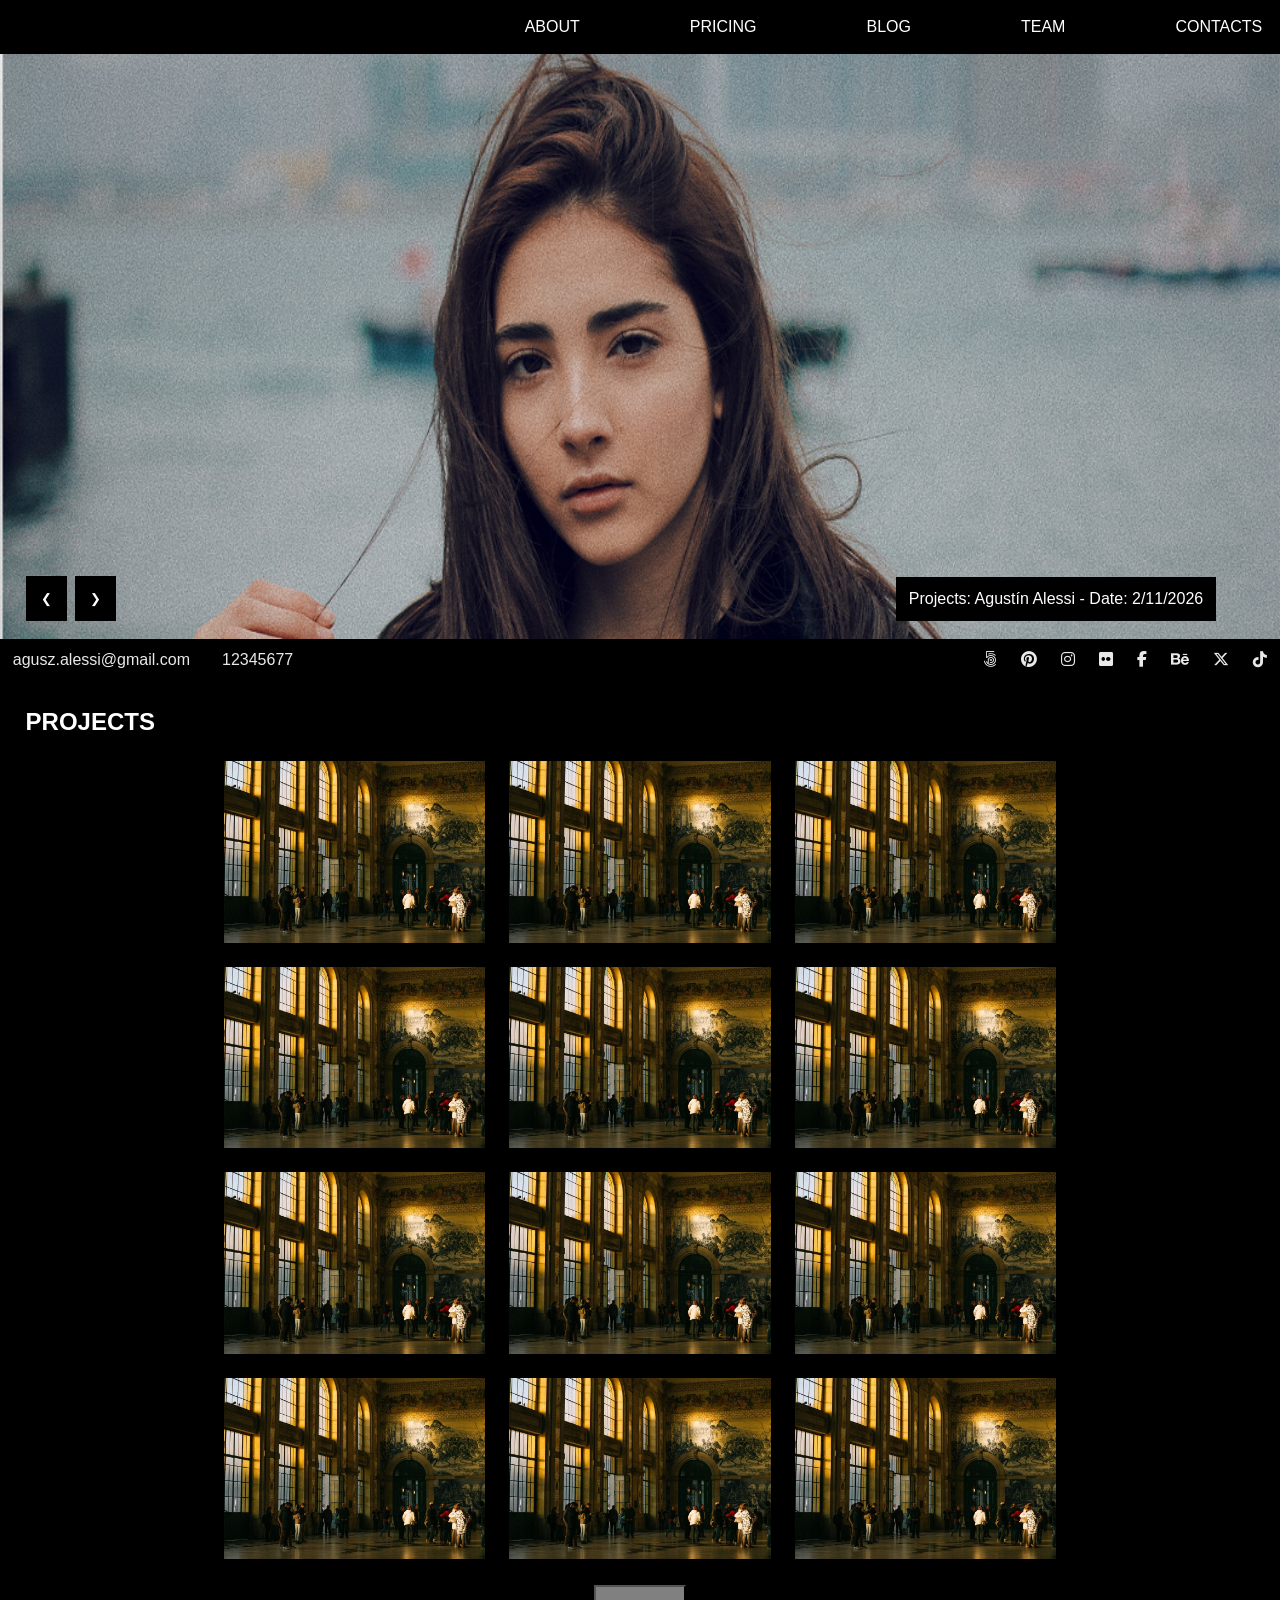
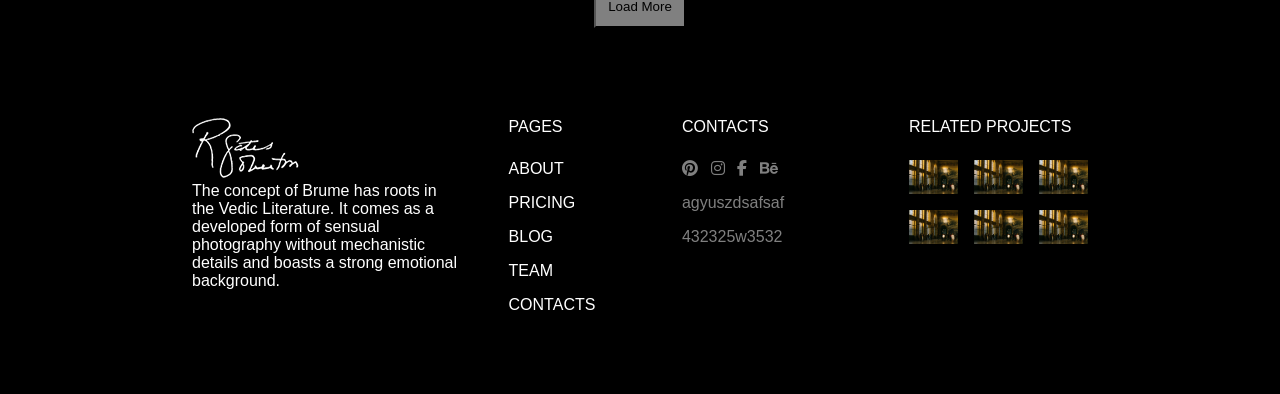
<file: index.html>
<!DOCTYPE html>
<html lang="en">
<head>
    <meta charset="UTF-8">
    <meta name="viewport" content="width=device-width, initial-scale=1.0">
    <title>Proyecto Final</title>
    <link rel="stylesheet" href="styles.css">
    <link rel="stylesheet" href="https://cdnjs.cloudflare.com/ajax/libs/font-awesome/6.7.2/css/all.min.css">
</head>

<body>
<header>
    <nav class="navbar">
        <ul class = "ulnavbar">
            <li><a href="">ABOUT</a></li>
            <li><a href="">PRICING</a></li>
            <li><a href="">BLOG</a></li>
            <li><a href="">TEAM</a></li>
            <li><a href="">CONTACTS</a></li>
        </ul>
    </nav>
</header>
    <main>


<section class="sectionuno">

    <div class = "imggrande">
        <img  id = "imgcarrusel" src="assets//imgs/img.webp" alt="">

    <div class = "flechas">

        <button id = "previous" type="button"> ❮ </button>
        <button id = "next" type="button"> ❯ </button>
    </div>
    <p class = "pimg"> Projects: Agustín Alessi - Date: 2/11/2026</p>
    

    </div>

    
</section>

<section class = "redes">

    <div class = "contacts">

    <a href="">agusz.alessi@gmail.com</a>  
    <a href="">12345677</a>  
    </div>

    <div class="icons">
        <a href="#" aria-label="500px">
            <i class="fa-brands fa-500px"></i>
        </a>

        <a href="#" aria-label="Pinterest">
            <i class="fa-brands fa-pinterest"></i>
        </a>

        <a href="#" aria-label="Instagram">
            <i class="fa-brands fa-instagram"></i>
        </a>

        <a href="#" aria-label="Flickr">
            <i class="fa-brands fa-flickr"></i>
        </a>

        <a href="#" aria-label="Facebook">
            <i class="fa-brands fa-facebook-f"></i>
        </a>

        <a href="#" aria-label="Behance">
            <i class="fa-brands fa-behance"></i>
        </a>

        <a href="#" aria-label="X">
            <i class="fa-brands fa-x-twitter"></i>
        </a>

        <a href="#" aria-label="TikTok">
            <i class="fa-brands fa-tiktok"></i>
        </a>
    </div>
</section>

<section class = "projects">

    <h1 class = "titleproject"> PROJECTS</h1>

    <div class = "cards" id = "imgscards">

    </div>

    <div class = "contenedorload">
        <button  id = "load" class = "buttonload"> Load More</button>
    </div>
  
</section>

    </main>

<footer>
<div class = "contfooter">
    <div class = "logofooter">

        <img src="assets/imgs/logoabout.webp" alt="">
        <p>The concept of Brume has roots in the Vedic Literature. It comes as a developed form of sensual photography without mechanistic details and boasts a strong emotional background.</p>
    </div>

    <div class = "pagesfooter">
          <h2>PAGES</h2>
        <ul>
        <li><a href="">ABOUT</a></li>
        <li><a href="">PRICING</a></li>
        <li><a href="">BLOG</a></li>
        <li><a href="">TEAM</a></li>
        <li><a href="">CONTACTS</a></li>
        </ul>
    </div>
    
    <div class = "contactsfooter">
        <h2>CONTACTS</h2>
      <div class="iconsfooter">
                <a href="#" aria-label="Pinterest">
                    <i class="fa-brands fa-pinterest"></i>
                </a>
                <a href="#" aria-label="Instagram">
                    <i class="fa-brands fa-instagram"></i>
                </a>
                <a href="#" aria-label="Facebook">
                    <i class="fa-brands fa-facebook-f"></i>
                </a>
                <a href="#" aria-label="Behance">
                    <i class="fa-brands fa-behance"></i>
                </a>
        </div>

        <div class="contacts">
         
        <a href="">agyuszdsafsaf</a>  
        <a href="">432325w3532</a> 
        </div>
    </div>    
    <div class = "relatedfooter">
        <h2 class = "h1footer">RELATED PROJECTS</h2>

    <div class = "cardsfooter" id = "cards">

    </div>
 </div>
</footer>
</body>

<script>

let links = ["about.html" , "blog.html", "contact.html", "index.html", "singleitem.html", "team.html"]
let sliderimgs = ["assets/imgs/img.webp", "assets/imgs/user.jpg","assets/imgs/logoabout.webp", "assets/imgs/hosoren.webp"]
let cardsimgs = ["assets/imgs/img.webp", "assets/imgs/user.jpg","assets/imgs/logoabout.webp", "assets/imgs/hosoren.webp"]
let hiddenimgs = ["assets/imgs/img.webp", "assets/imgs/user.jpg","assets/imgs/logoabout.webp"]
let i = 0;
let body = document.querySelector("body");
let previous = document.getElementById("previous")
let next = document.getElementById("next")
let img = document.getElementById("imgcarrusel")
let button = document.getElementById("load")
let cards = document.getElementById("imgscards")
let relatedfooter = document.getElementById("cards");


for(let i = 0; i<12; i++)
{
    let newarticle = document.createElement("article")
    let newimg = document.createElement("img")
    let newp = document.createElement("p");
    let newa = document.createElement("a")

    newp.textContent= "HOLA"
    newp.classList.add("textcards");
    newimg.src = "assets/imgs/imgitem.jpg"
     newa.setAttribute("href", "singleproyect.html");
    newa.appendChild(newimg);
    newa.appendChild(newp);
    newarticle.appendChild(newa);
    cards.appendChild(newarticle);
   
    cards.appendChild(newarticle)
}

for(let i = 0; i<6; i++)
{
    let newarticle = document.createElement("article")
    let newimg = document.createElement("img")
    let newp = document.createElement("p");
    newp.textContent= "HOLA"
    newp.classList.add("textcards");
    newimg.src = "assets/imgs/imgitem.jpg"
    newarticle.appendChild(newimg)
    newarticle.appendChild(newp)
    relatedfooter.appendChild(newarticle)
} 

button.addEventListener("click", function()
{
for(let i = 0; i<3;i++)
{
    let newarticle = document.createElement("article")
    let newimg = document.createElement("img");
    let newp = document.createElement("p");
    newp.textContent= "HOLA"
    newp.classList.add("textcards");
    newimg.src = "assets/imgs/img.webp"
    newarticle.appendChild(newimg)
    newarticle.appendChild(newp)
    cards.appendChild(newarticle)
}
})

next.addEventListener("click", function() {

    i = (i + 1) % sliderimgs.length;
    img.src = sliderimgs[i];

});

previous.addEventListener("click", function() {

    i = (i - 1 + sliderimgs.length) % sliderimgs.length;
    img.src = sliderimgs[i];

});
</script>
</html>
</file>
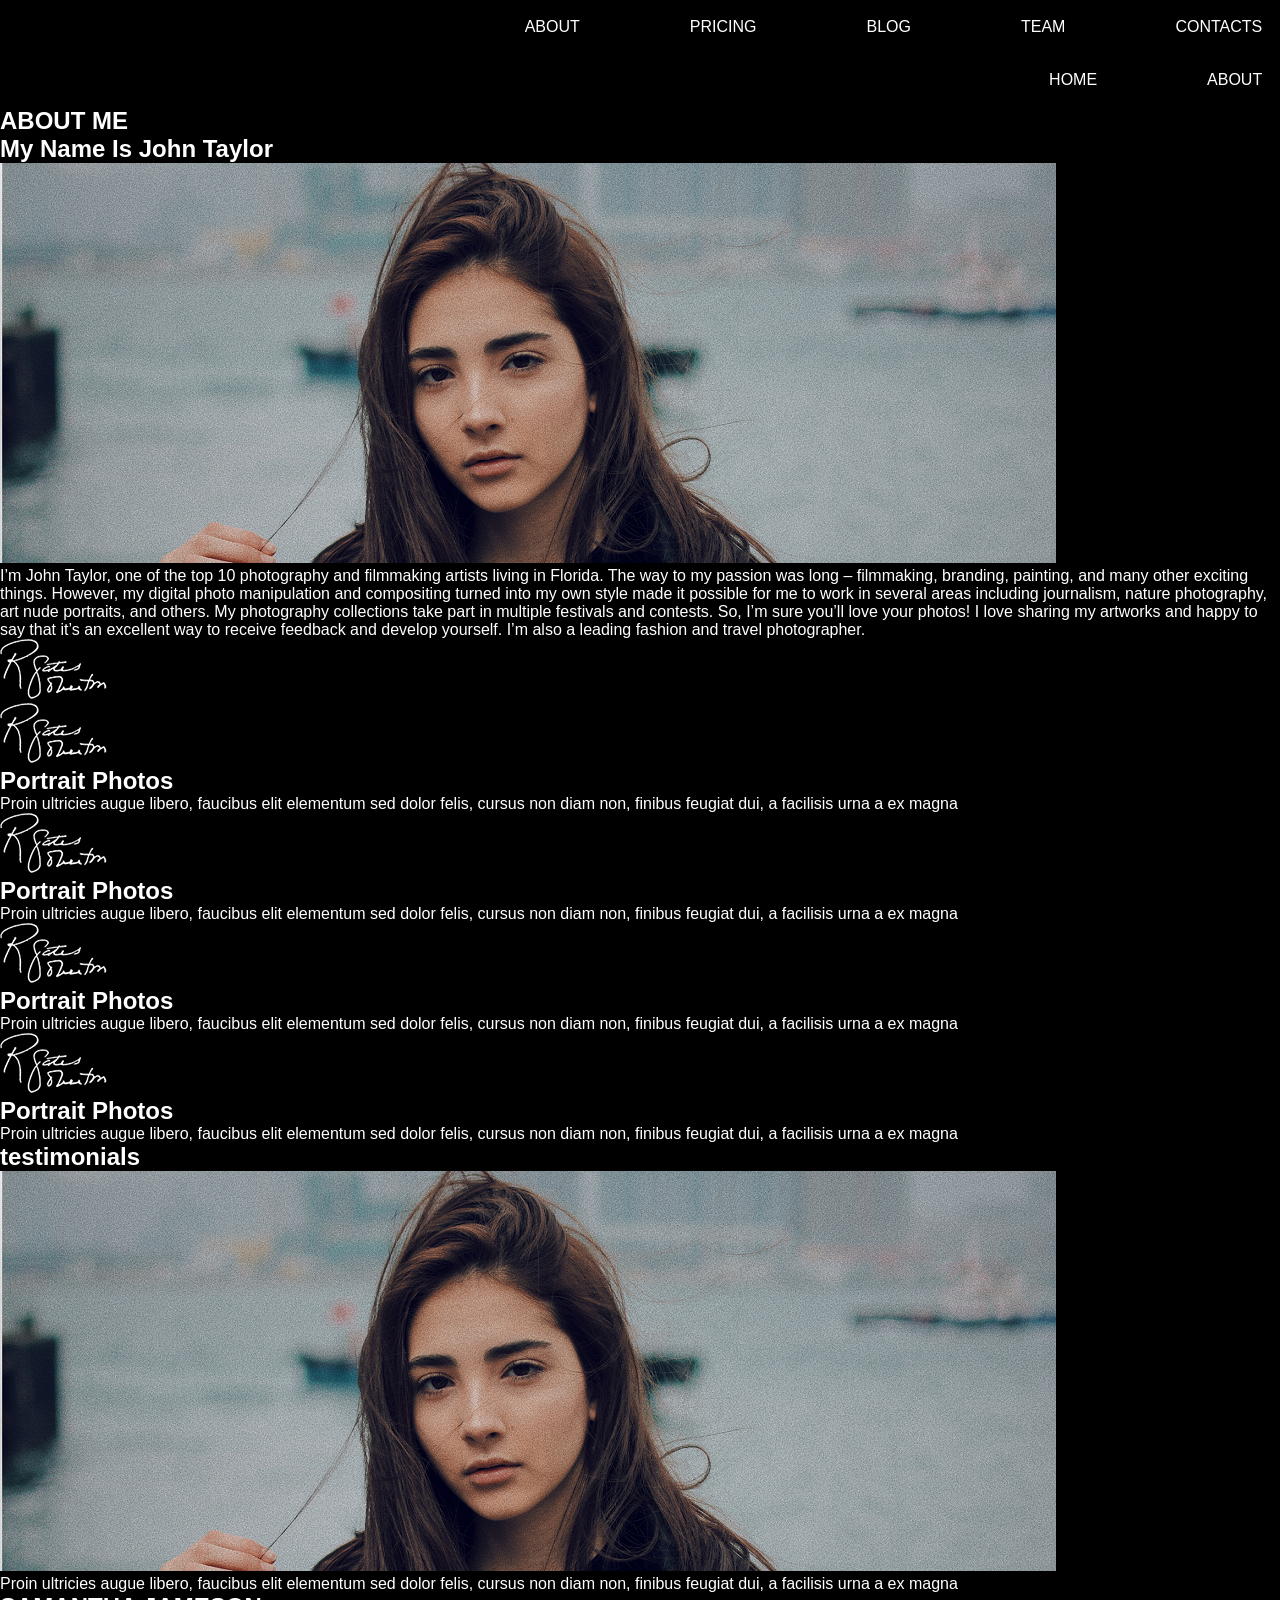
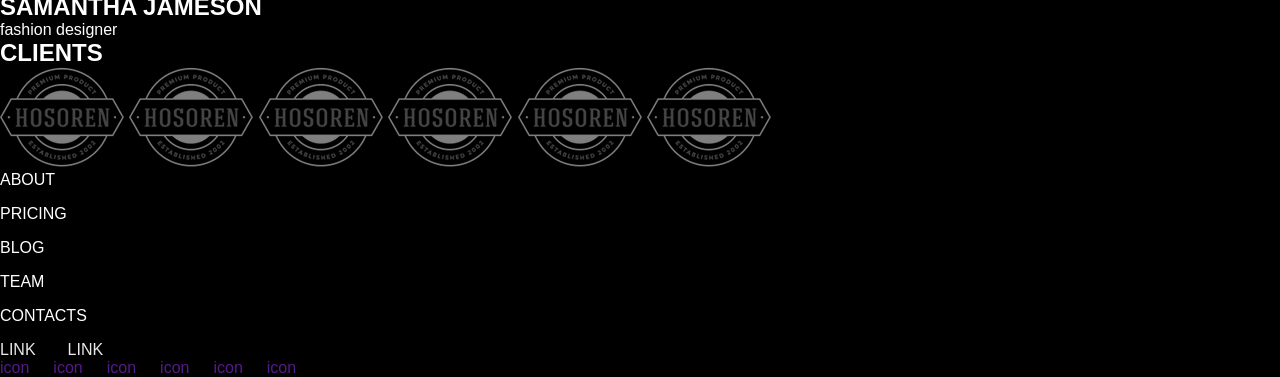
<file: about.html>
<!DOCTYPE html>
<html lang="en">
<head>
    <meta charset="UTF-8">
    <meta name="viewport" content="width=device-width, initial-scale=1.0">
    <title>Proyecto Final</title>
    <link rel="stylesheet" href="styles.css">
</head>
<header>
    <nav class="navbar">
        <ul class = "ulnavbar">
            <li><a href="">ABOUT</a></li>
            <li><a href="">PRICING</a></li>
            <li><a href="">BLOG</a></li>
            <li><a href="">TEAM</a></li>
            <li><a href="">CONTACTS</a></li>
        </ul>
    </nav>
</header>
<body>
    
<section>

    <nav class="navbar">
        <ul class = "ulnavbar">
            <li><a href="">HOME</a></li>
            <li><a href="">ABOUT</a></li>
        </ul>
    </nav>

</section>


<section>

    <h1> ABOUT ME</h1>

    <h1> My Name Is John Taylor</h1>

    <img src="/imgs/img.webp" alt="">
<p>I’m John Taylor, one of the top 10 photography and filmmaking artists living in Florida. The way to my passion was long – filmmaking, branding, painting, and many other exciting things. However, my digital photo manipulation and compositing turned into my own style made it possible for me to work in several areas including journalism, nature photography, art nude portraits, and others.

My photography collections take part in multiple festivals and contests. So, I’m sure you’ll love your photos! I love sharing my artworks and happy to say that it’s an excellent way to receive feedback and develop yourself. I’m also a leading fashion and travel photographer.</p>

<img src="/imgs/logoabout.webp" alt="">
</section>

<section>
    <img src="/imgs/logoabout.webp" alt="">
    <h2> Portrait Photos</h2>
    <p> Proin ultricies augue libero, faucibus elit elementum sed dolor felis, cursus non diam non, finibus feugiat dui, a facilisis urna a ex magna</p>
    <img src="/imgs/logoabout.webp" alt="">
        <h2> Portrait Photos</h2>
    <p> Proin ultricies augue libero, faucibus elit elementum sed dolor felis, cursus non diam non, finibus feugiat dui, a facilisis urna a ex magna</p>
    <img src="/imgs/logoabout.webp" alt="">
        <h2> Portrait Photos</h2>
    <p> Proin ultricies augue libero, faucibus elit elementum sed dolor felis, cursus non diam non, finibus feugiat dui, a facilisis urna a ex magna</p>
    <img src="/imgs/logoabout.webp" alt="">
        <h2> Portrait Photos</h2>
    <p> Proin ultricies augue libero, faucibus elit elementum sed dolor felis, cursus non diam non, finibus feugiat dui, a facilisis urna a ex magna</p>
</section>

<section>

    <h1> testimonials</h1>
    <img src="/imgs/img.webp" alt="">
    <p>Proin ultricies augue libero, faucibus elit elementum sed dolor felis, cursus non diam non, finibus feugiat dui, a facilisis urna a ex magna</p>
    <h2> SAMANTHA JAMESON </h2>
    <p>fashion designer</p>
</section>

<section>

    <h1> CLIENTS</h1>

    <img src="/imgs/hosoren.webp" alt="">
    <img src="/imgs/hosoren.webp" alt="">
    <img src="/imgs/hosoren.webp" alt="">
    <img src="/imgs/hosoren.webp" alt="">
    <img src="/imgs/hosoren.webp" alt="">
    <img src="/imgs/hosoren.webp" alt="">

</section>
<footer>

    <div class = "pagesfooter">
        <ul>
        <li><a href="">ABOUT</a></li>
        <li><a href="">PRICING</a></li>
        <li><a href="">BLOG</a></li>
        <li><a href="">TEAM</a></li>
        <li><a href="">CONTACTS</a></li>
        </ul>
    </div>
    <div class = "contacts">
        <a href="">LINK</a>  
        <a href="">LINK</a>  
    </div>

    <div class = "icons">
        <a href="">icon</a>
        <a href="">icon</a>
        <a href="">icon</a>
        <a href="">icon</a>
        <a href="">icon</a>
        <a href="">icon</a>
    </div>
</footer>
</body>
</html>
</file>
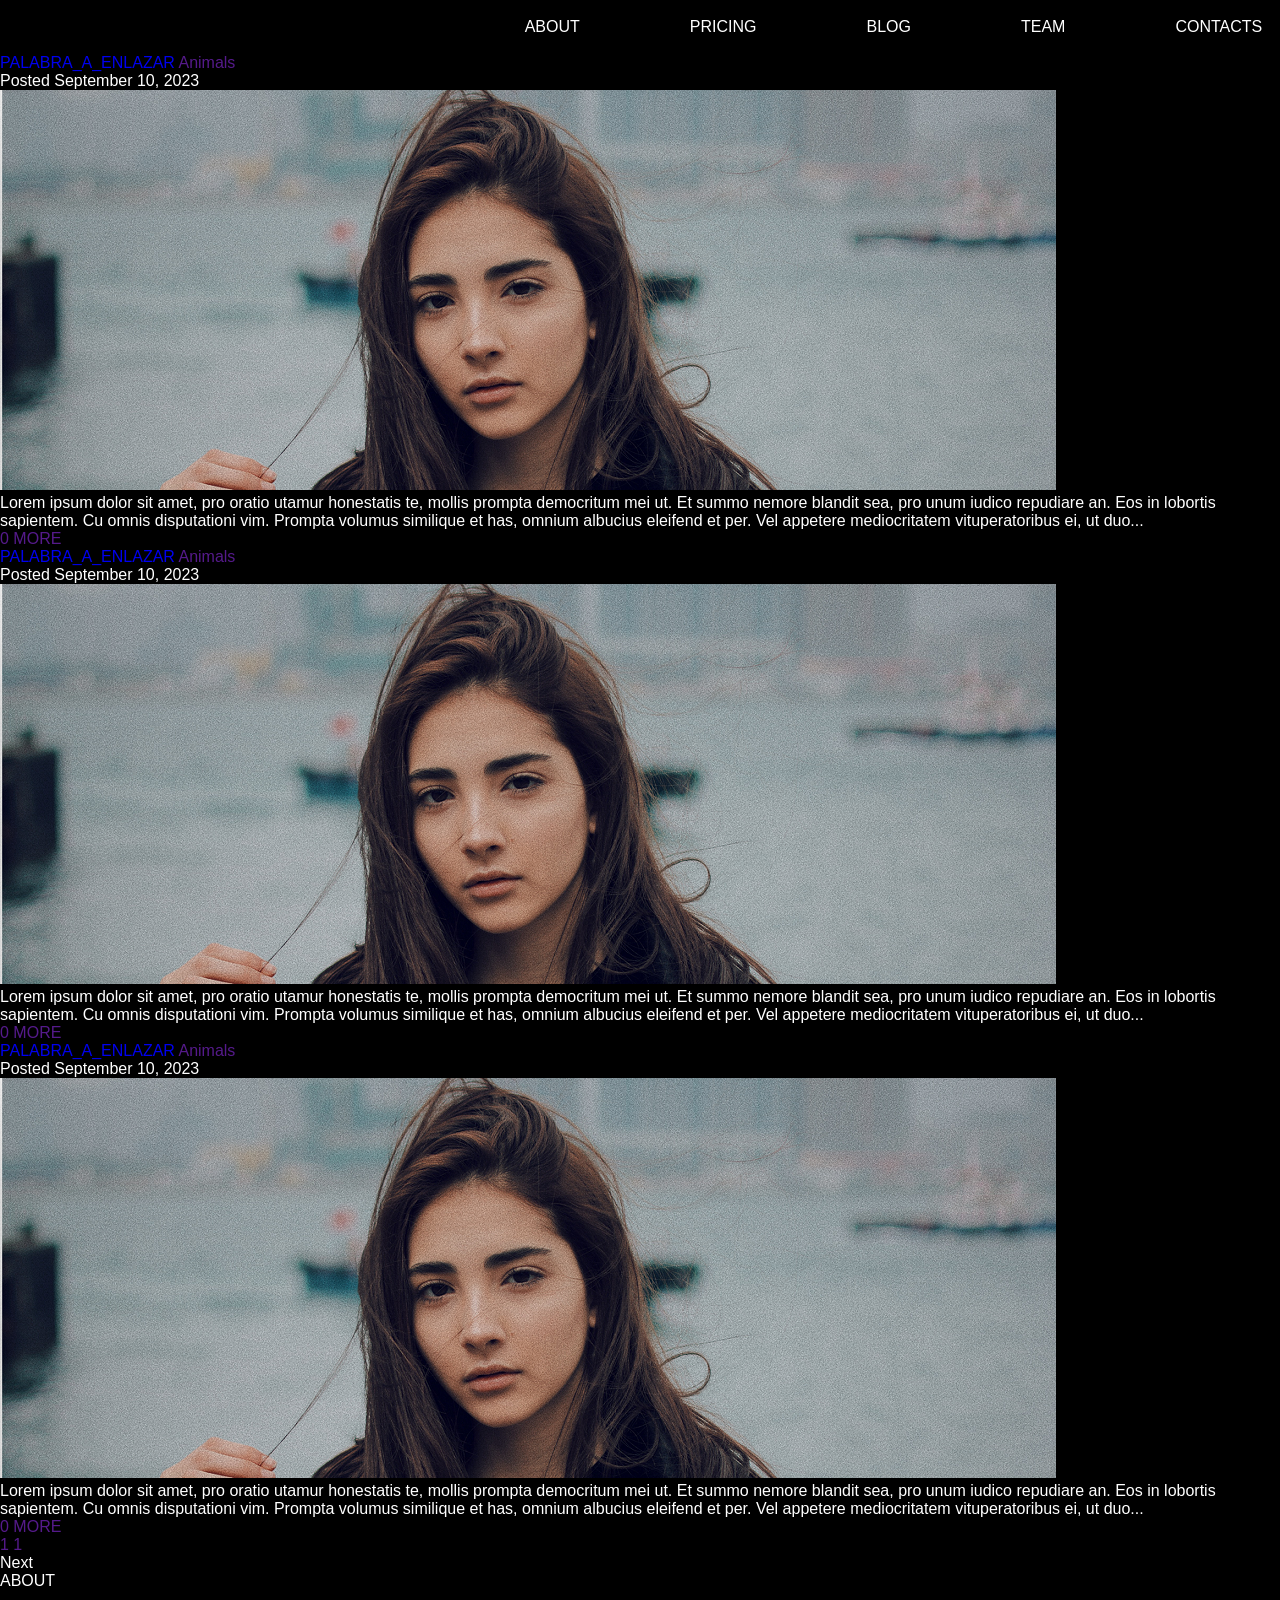
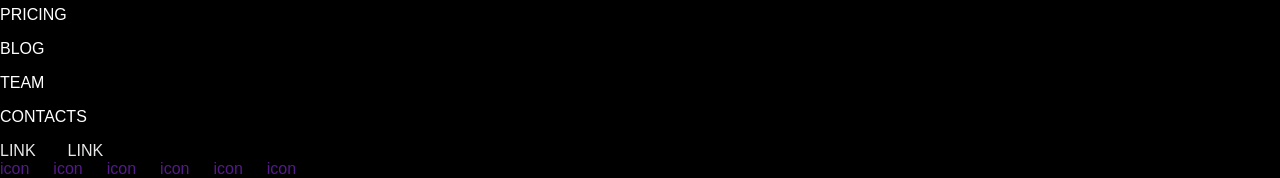
<file: blog.html>
<!DOCTYPE html>
<html lang="en">
<head>
    <meta charset="UTF-8">
    <meta name="viewport" content="width=device-width, initial-scale=1.0">
    <title>Proyecto Final</title>
    <link rel="stylesheet" href="styles.css">
</head>
<header>
    <nav class="navbar">
        <ul class = "ulnavbar">
            <li><a href="">ABOUT</a></li>
            <li><a href="">PRICING</a></li>
            <li><a href="">BLOG</a></li>
            <li><a href="">TEAM</a></li>
            <li><a href="">CONTACTS</a></li>
        </ul>
    </nav>
</header>
<body>
    <section>

    <a href="URL_DEL_DESTINO">PALABRA_A_ENLAZAR</a>
   <a href="">Animals</a>
   <p>Posted September 10, 2023</p>
   <img src="/imgs/img.webp" alt="">
   <p>Lorem ipsum dolor sit amet, pro oratio utamur honestatis te, mollis prompta democritum mei ut. Et summo nemore blandit sea, pro unum iudico repudiare an. Eos in lobortis sapientem. Cu omnis disputationi vim. Prompta volumus similique et has, omnium albucius eleifend et per. Vel appetere mediocritatem vituperatoribus ei, ut duo...</p>
    <a href="">0</a>
    <a href=""> MORE</a>

    </section>
   <section>

    <a href="URL_DEL_DESTINO">PALABRA_A_ENLAZAR</a>
   <a href="">Animals</a>
   <p>Posted September 10, 2023</p>
   <img src="/imgs/img.webp" alt="">
   <p>Lorem ipsum dolor sit amet, pro oratio utamur honestatis te, mollis prompta democritum mei ut. Et summo nemore blandit sea, pro unum iudico repudiare an. Eos in lobortis sapientem. Cu omnis disputationi vim. Prompta volumus similique et has, omnium albucius eleifend et per. Vel appetere mediocritatem vituperatoribus ei, ut duo...</p>
    <a href="">0</a>
    <a href=""> MORE</a>

    </section>
       <section>

    <a href="URL_DEL_DESTINO">PALABRA_A_ENLAZAR</a>
   <a href="">Animals</a>
   <p>Posted September 10, 2023</p>
   <img src="/imgs/img.webp" alt="">
   <p>Lorem ipsum dolor sit amet, pro oratio utamur honestatis te, mollis prompta democritum mei ut. Et summo nemore blandit sea, pro unum iudico repudiare an. Eos in lobortis sapientem. Cu omnis disputationi vim. Prompta volumus similique et has, omnium albucius eleifend et per. Vel appetere mediocritatem vituperatoribus ei, ut duo...</p>
    <a href="">0</a>
    <a href=""> MORE</a>

    </section>

    <div>

        <a href="">1</a>
        <a href="">1</a>
        <p>Next</p>
    </div>
    

   <footer>


    <div class = "pagesfooter">
        <ul>
        <li><a href="">ABOUT</a></li>
        <li><a href="">PRICING</a></li>
        <li><a href="">BLOG</a></li>
        <li><a href="">TEAM</a></li>
        <li><a href="">CONTACTS</a></li>
        </ul>
    </div>
    <div class = "contacts">
        <a href="">LINK</a>  
        <a href="">LINK</a>  
    </div>

    <div class = "icons">
        <a href="">icon</a>
        <a href="">icon</a>
        <a href="">icon</a>
        <a href="">icon</a>
        <a href="">icon</a>
        <a href="">icon</a>
    </div>
</footer>
</body>
</html>
</file>
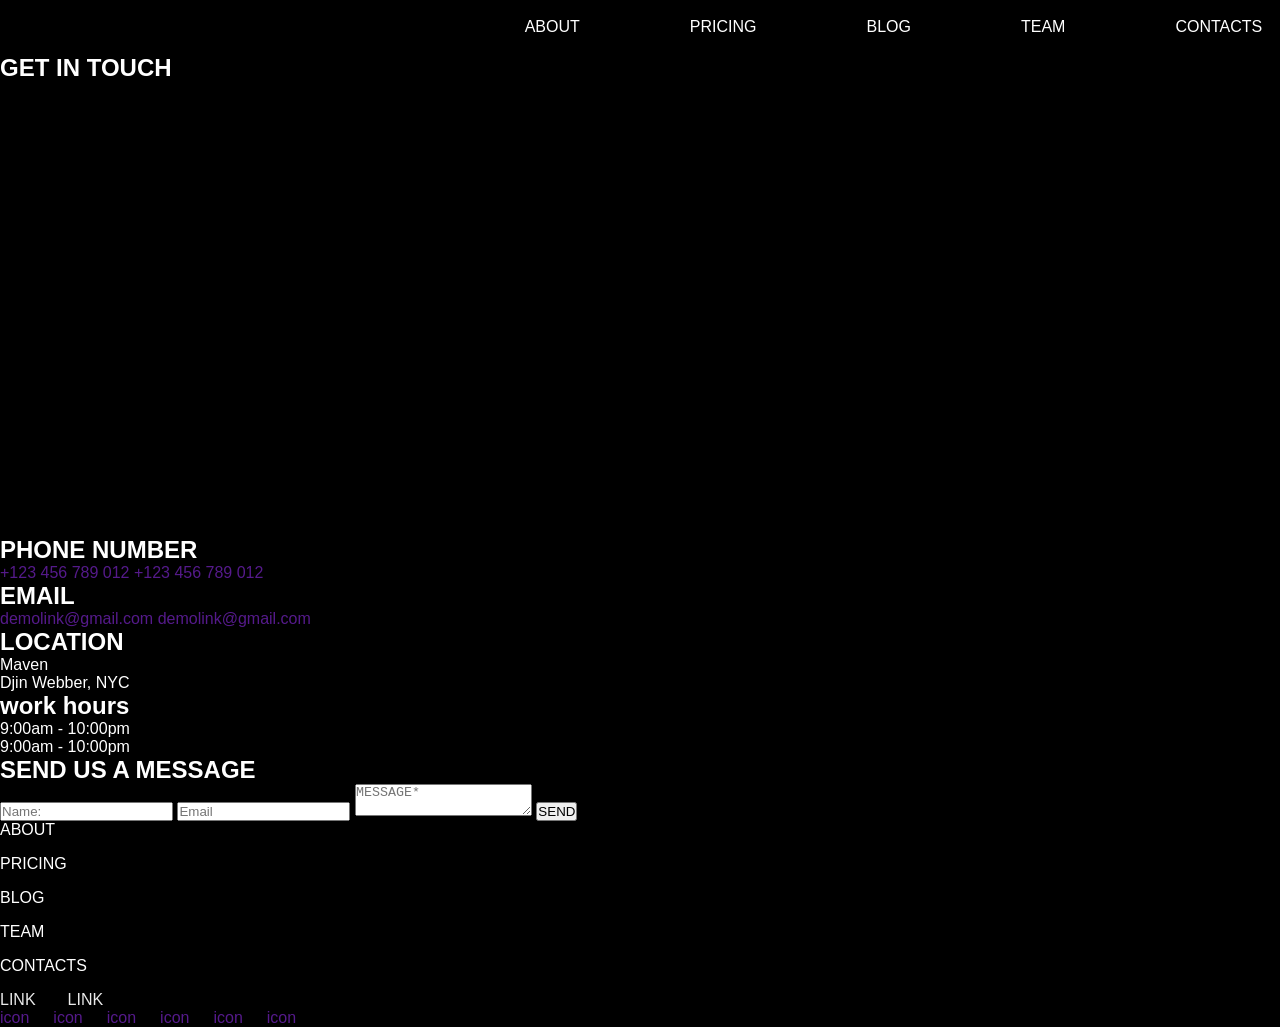
<file: contact.html>
<!DOCTYPE html>
<html lang="en">
<head>
    <meta charset="UTF-8">
    <meta name="viewport" content="width=device-width, initial-scale=1.0">
    <title>Proyecto Final</title>
    <link rel="stylesheet" href="styles.css">
</head>
<header>
    <nav class="navbar">
        <ul class = "ulnavbar">
            <li><a href="">ABOUT</a></li>
            <li><a href="">PRICING</a></li>
            <li><a href="">BLOG</a></li>
            <li><a href="">TEAM</a></li>
            <li><a href="">CONTACTS</a></li>
        </ul>
    </nav>
</header>
<body>

    <section>

        <h1> GET IN TOUCH</h1>
        <iframe src="https://www.google.com/maps/embed?pb=!1m14!1m12!1m3!1d26292.243090013577!2d-58.724464865234374!3d-34.5401241!2m3!1f0!2f0!3f0!3m2!1i1024!2i768!4f13.1!5e0!3m2!1ses-419!2sar!4v1793232414543!5m2!1ses-419!2sar" width="600" height="450" style="border:0;" allowfullscreen="" loading="lazy" referrerpolicy="strict-origin-when-cross-origin"></iframe>
        <h2> PHONE NUMBER</h2>
        <a href="">+123 456 789 012</a>
        <a href="">+123 456 789 012</a>

        <h1> EMAIL</h1>
        <a href="">demolink@gmail.com</a>
        <a href="">demolink@gmail.com</a>

        <h1> LOCATION</h1>
        <P>Maven</P>
        <P>Djin Webber, NYC</P>

        <h1> work hours</h1>
        <p>9:00am - 10:00pm</p>
        <p>9:00am - 10:00pm</p>
    </section>

    <section>

        <h1>SEND US A MESSAGE</h1>
        <form>
            <input type="text" placeholder="Name:" required>
            <input type="email" placeholder="Email" required>
            <textarea placeholder="MESSAGE*" required></textarea>
            <button> SEND</button>

        </form>

    </section>

   <footer>

    <div class = "pagesfooter">
        <ul>
        <li><a href="">ABOUT</a></li>
        <li><a href="">PRICING</a></li>
        <li><a href="">BLOG</a></li>
        <li><a href="">TEAM</a></li>
        <li><a href="">CONTACTS</a></li>
        </ul>
    </div>
    <div class = "contacts">
        <a href="">LINK</a>  
        <a href="">LINK</a>  
    </div>

    <div class = "icons">
        <a href="">icon</a>
        <a href="">icon</a>
        <a href="">icon</a>
        <a href="">icon</a>
        <a href="">icon</a>
        <a href="">icon</a>
    </div>
</footer>
</body>
</html>
</file>
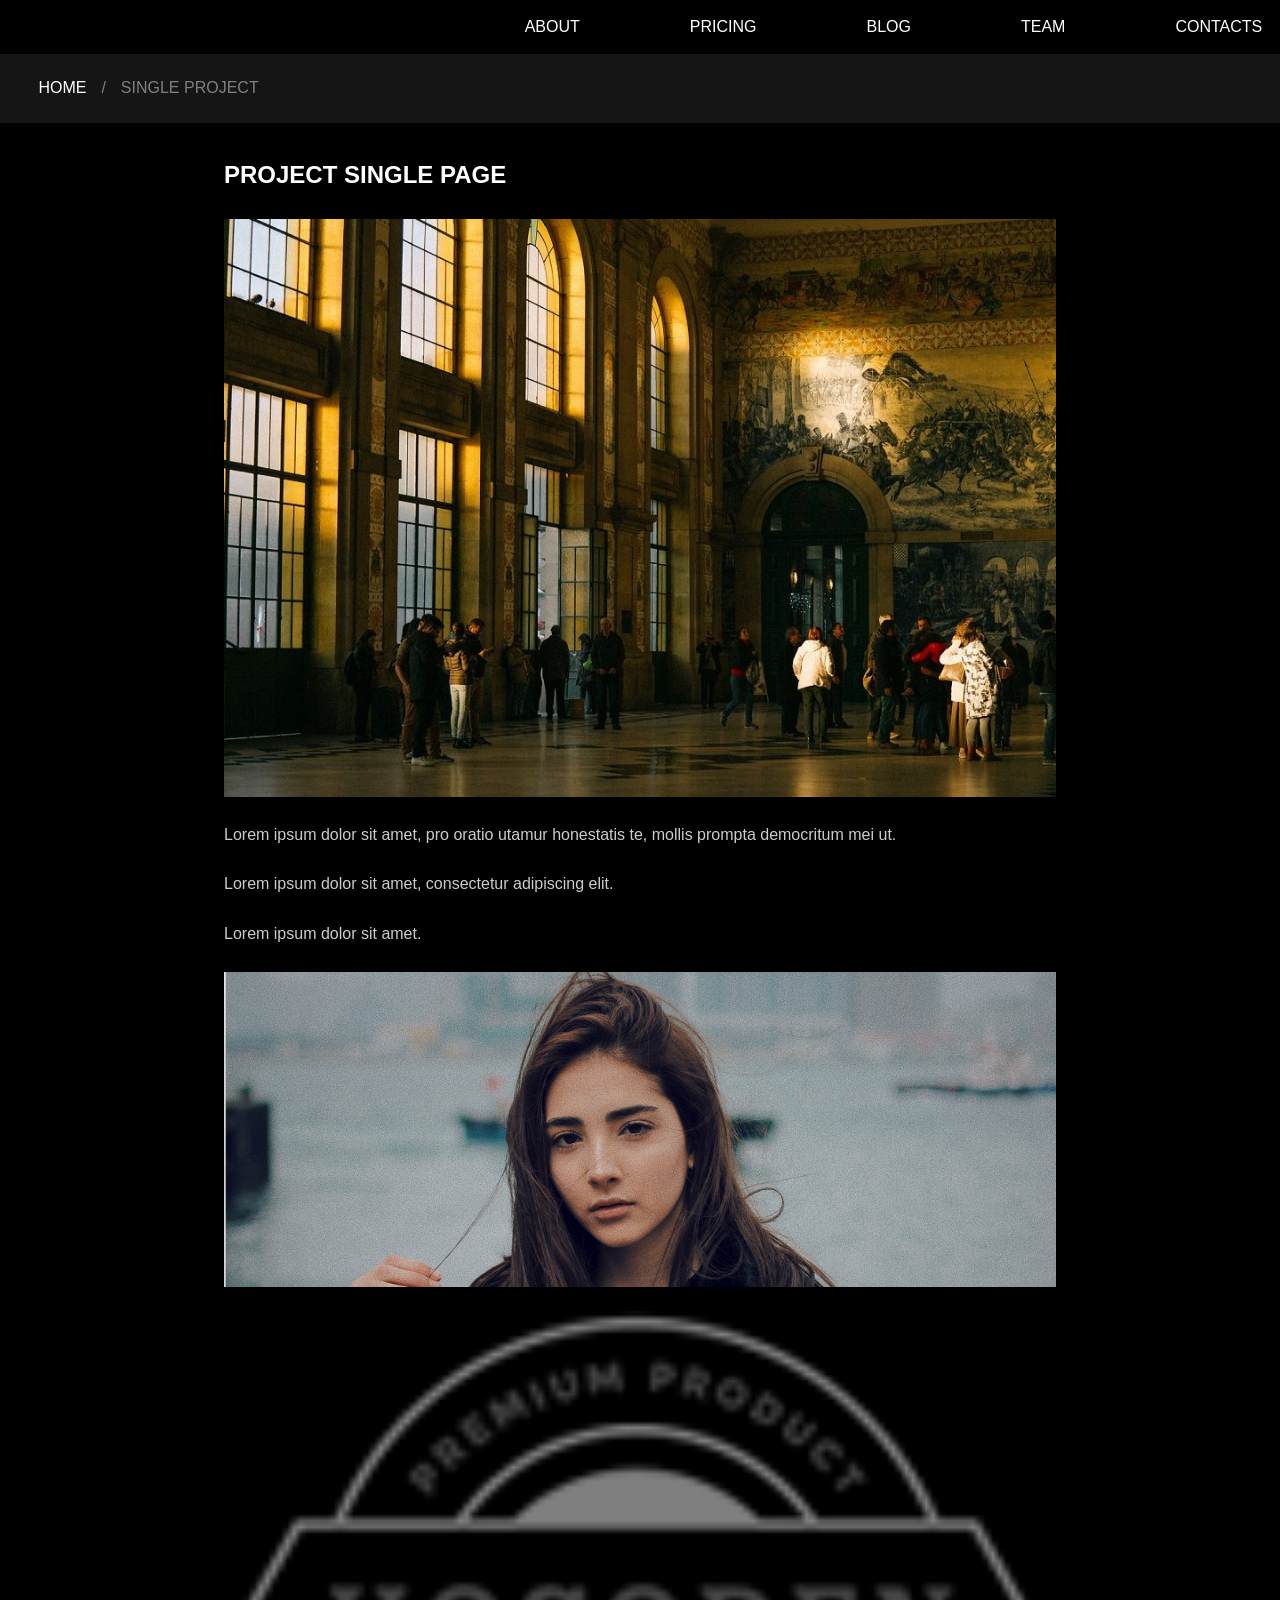
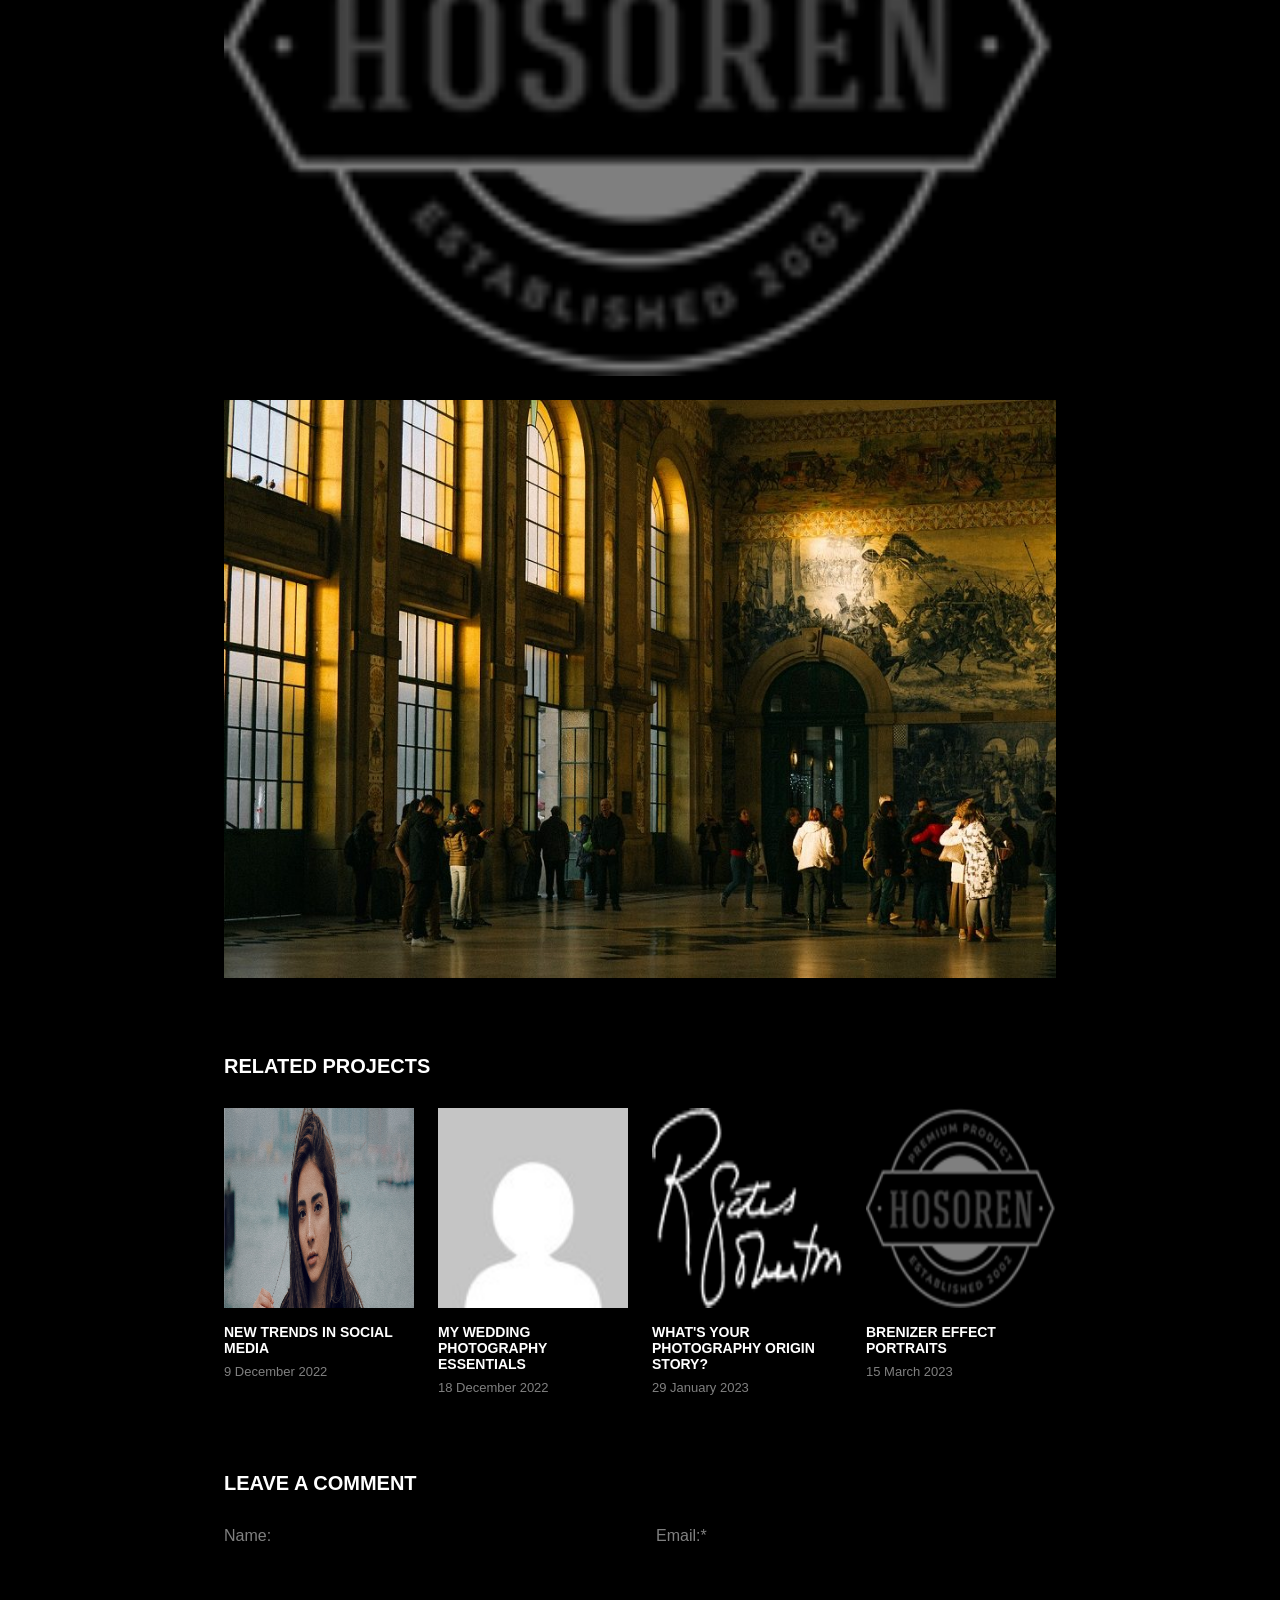
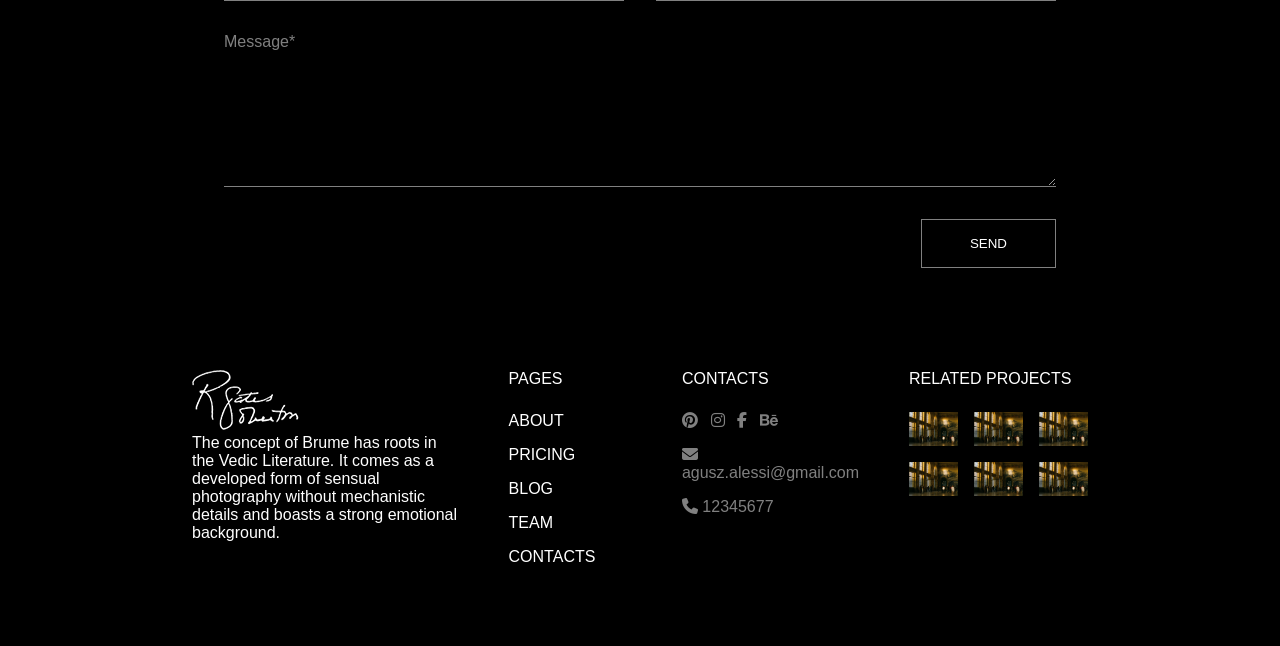
<file: singleproyect.html>
<!DOCTYPE html>
<html lang="en">

<head>
    <meta charset="UTF-8">
    <meta name="viewport" content="width=device-width, initial-scale=1.0">
    <title>Single Project</title>
    <link rel="stylesheet" href="styles.css">
    <link rel="stylesheet" href="https://cdnjs.cloudflare.com/ajax/libs/font-awesome/6.7.2/css/all.min.css">
</head>

<body>

    <header>
        <nav class="navbar">
            <ul class="ulnavbar">
                <li><a href="about.html">ABOUT</a></li>
                <li><a href="#">PRICING</a></li>
                <li><a href="blog.html">BLOG</a></li>
                <li><a href="team.html">TEAM</a></li>
                <li><a href="contact.html">CONTACTS</a></li>
            </ul>
        </nav>
    </header>

    <main>

        <section class="ruta">

            <a href="index.html">HOME</a>
            <p>/</p>
            <p>SINGLE PROJECT</p>

        </section>

        <section class="singleproject">

            <h1>PROJECT SINGLE PAGE</h1>

            <img src="assets/imgs/imgitem.jpg" alt="">

            <div class="descriptionproject">

                <p>
                    Lorem ipsum dolor sit amet, pro oratio
                    utamur honestatis te, mollis prompta
                    democritum mei ut.
                </p>

                <p>
                    Lorem ipsum dolor sit amet, consectetur
                    adipiscing elit.
                </p>

                <p>
                    Lorem ipsum dolor sit amet.
                </p>

            </div>

            <div class="imgssingle">

                <img src="assets/imgs/img.webp" alt="">
                <img src="assets/imgs/hosoren.webp" alt="">
                <img src="assets/imgs/imgitem.jpg" alt="">

            </div>

        </section>


        <section class="relatedprojects">

            <h2>RELATED PROJECTS</h2>

            <div class="cardsrelated" id="cardsrelated">

            </div>

        </section>


        <section class="commentproject">

            <h2>LEAVE A COMMENT</h2>

            <form id="formcomment">

                <div class="datoscomment">

                    <div>
                        <label for="nombre">Name:</label>
                        <input type="text" id="nombre" name="nombre">
                    </div>

                    <div>
                        <label for="email">Email:*</label>
                        <input type="email" id="email" name="email">
                    </div>

                </div>

                <div class="messagecomment">

                    <label for="mensaje">Message*</label>

                    <textarea id="mensaje" name="mensaje"></textarea>

                </div>

                <div class="buttoncomment">

                    <button type="submit">SEND</button>

                </div>

            </form>

        </section>

    </main>

    <footer>

        <div class="contfooter">

            <div class="logofooter">

                <img src="assets/imgs/logoabout.webp" alt="Logo">

                <p>
                    The concept of Brume has roots in the Vedic
                    Literature. It comes as a developed form of
                    sensual photography without mechanistic
                    details and boasts a strong emotional background.
                </p>

            </div>


            <div class="pagesfooter">

                <h2>PAGES</h2>

                <ul>
                    <li><a href="about.html">ABOUT</a></li>
                    <li><a href="#">PRICING</a></li>
                    <li><a href="blog.html">BLOG</a></li>
                    <li><a href="team.html">TEAM</a></li>
                    <li><a href="contact.html">CONTACTS</a></li>
                </ul>

            </div>


            <div class="contactsfooter">

                <h2>CONTACTS</h2>

                <div class="iconsfooter">

                    <a href="#" aria-label="Pinterest">
                        <i class="fa-brands fa-pinterest"></i>
                    </a>

                    <a href="#" aria-label="Instagram">
                        <i class="fa-brands fa-instagram"></i>
                    </a>

                    <a href="#" aria-label="Facebook">
                        <i class="fa-brands fa-facebook-f"></i>
                    </a>

                    <a href="#" aria-label="Behance">
                        <i class="fa-brands fa-behance"></i>
                    </a>

                </div>

                <div class="contacts">

                    <a href="mailto:agusz.alessi@gmail.com">
                        <i class="fa-solid fa-envelope"></i>
                        agusz.alessi@gmail.com
                    </a>

                    <a href="tel:12345677">
                        <i class="fa-solid fa-phone"></i>
                        12345677
                    </a>

                </div>

            </div>


            <div class="relatedfooter">

                <h2>RELATED PROJECTS</h2>

                <div class="cardsfooter" id="cards">

                </div>

            </div>

        </div>

    </footer>


    <script>

let links = ["about.html" , "blog.html", "contact.html", "index.html", "singleitem.html", "team.html"]

let cardsimgs = ["assets/imgs/img.webp", "assets/imgs/user.jpg","assets/imgs/logoabout.webp", "assets/imgs/hosoren.webp"]
let cardsrelated = document.getElementById("cardsrelated");
let relatedfooter = document.getElementById("cards");
let relatedtitles = ["NEW TRENDS IN SOCIAL MEDIA", "MY WEDDING PHOTOGRAPHY ESSENTIALS", "WHAT'S YOUR PHOTOGRAPHY ORIGIN STORY?", "BRENIZER EFFECT PORTRAITS"];

let relateddates = ["9 December 2022", "18 December 2022", "29 January 2023", "15 March 2023"];

let relatedimgs = ["assets/imgs/imgitem.jpg", "assets/imgs/img.webp", "assets/imgs/hosoren.webp", "assets/imgs/imgitem.jpg"];

let formcomment = document.getElementById("formcomment");
let nombre = document.getElementById("nombre");
let email = document.getElementById("email");
let mensaje = document.getElementById("mensaje");
for (let i = 0; i< 4; i++)
{
    let newarticle = document.createElement("article")
    let newimg = document.createElement("img")
    newimg.src = cardsimgs[i];
    let newh3 = document.createElement("h3");
    newh3.textContent= relatedtitles[i];
    let newp = document.createElement("p")
    newp.textContent = relateddates[i];
    let newa = document.createElement("a");
    newa.setAttribute("href", "singleitem.html");
    newa.appendChild(newimg);
    newa.appendChild(newh3);
    newa.appendChild(newp);

    newarticle.appendChild(newa);
    cardsrelated.appendChild(newarticle);
}


for(let i = 0; i<6; i++)
{
    let newarticle = document.createElement("article")
    let newimg = document.createElement("img")
    let newp = document.createElement("p");
    newp.textContent= "Proyecto "
    newp.classList.add("textcards");
    newimg.src = "assets/imgs/imgitem.jpg"
    newarticle.appendChild(newimg)
    newarticle.appendChild(newp)
    relatedfooter.appendChild(newarticle)
} 

formcomment.addEventListener("submit", function(e)
{
    let confirmacion =document.createElement("p")
    e.preventDefault();

    if(nombre.value === "" || email.value === "" || mensaje.value === "")
    {
        confirmacion.textContent = "LLENA TODO LOS CAMPOS";
        formcomment.appendChild(confirmacion)

    }
    else
    {

    confirmacion.textContent = "Thank you for your message. It has been sent.";
    confirmacion.classList.add("confirmacion")
    formcomment.appendChild(confirmacion);
    }


    nombre.value = "";
    email.value = "";
    mensaje.value = "";
});

    </script>

</body>

</html>
</file>
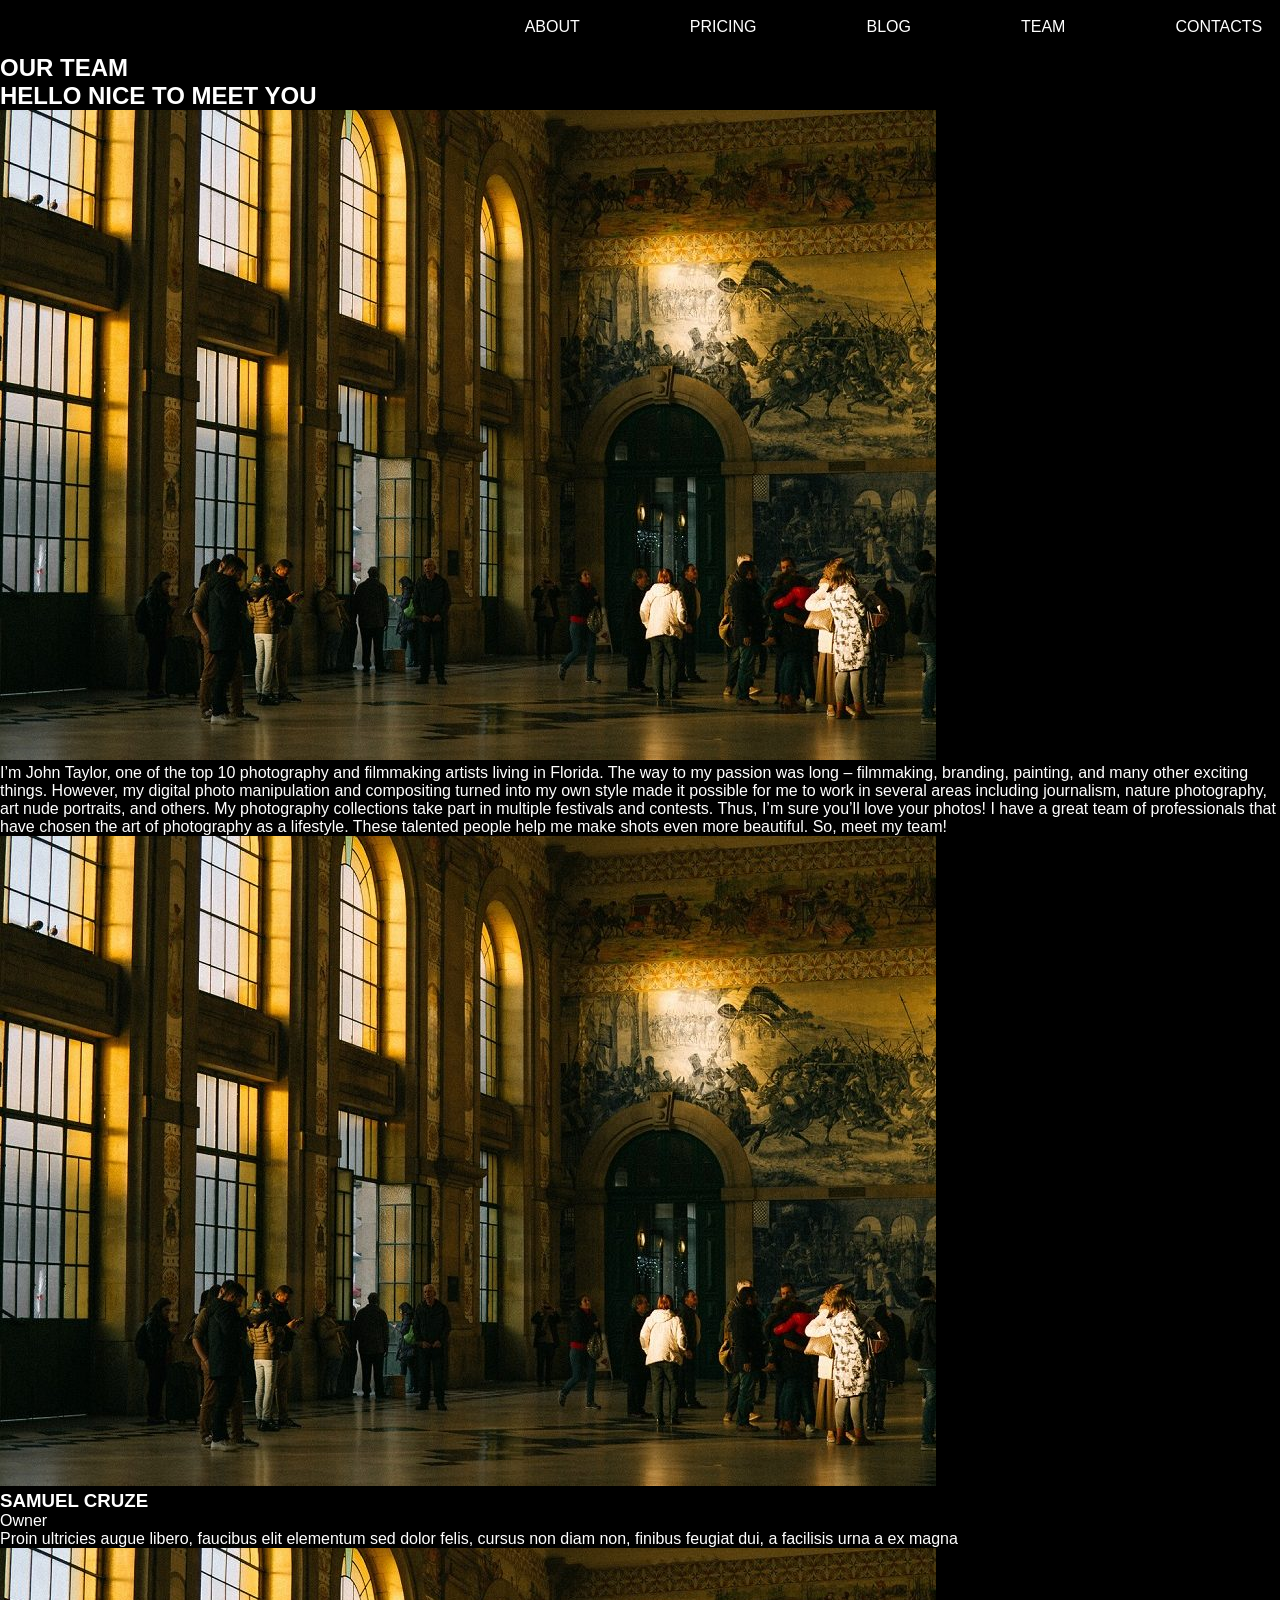
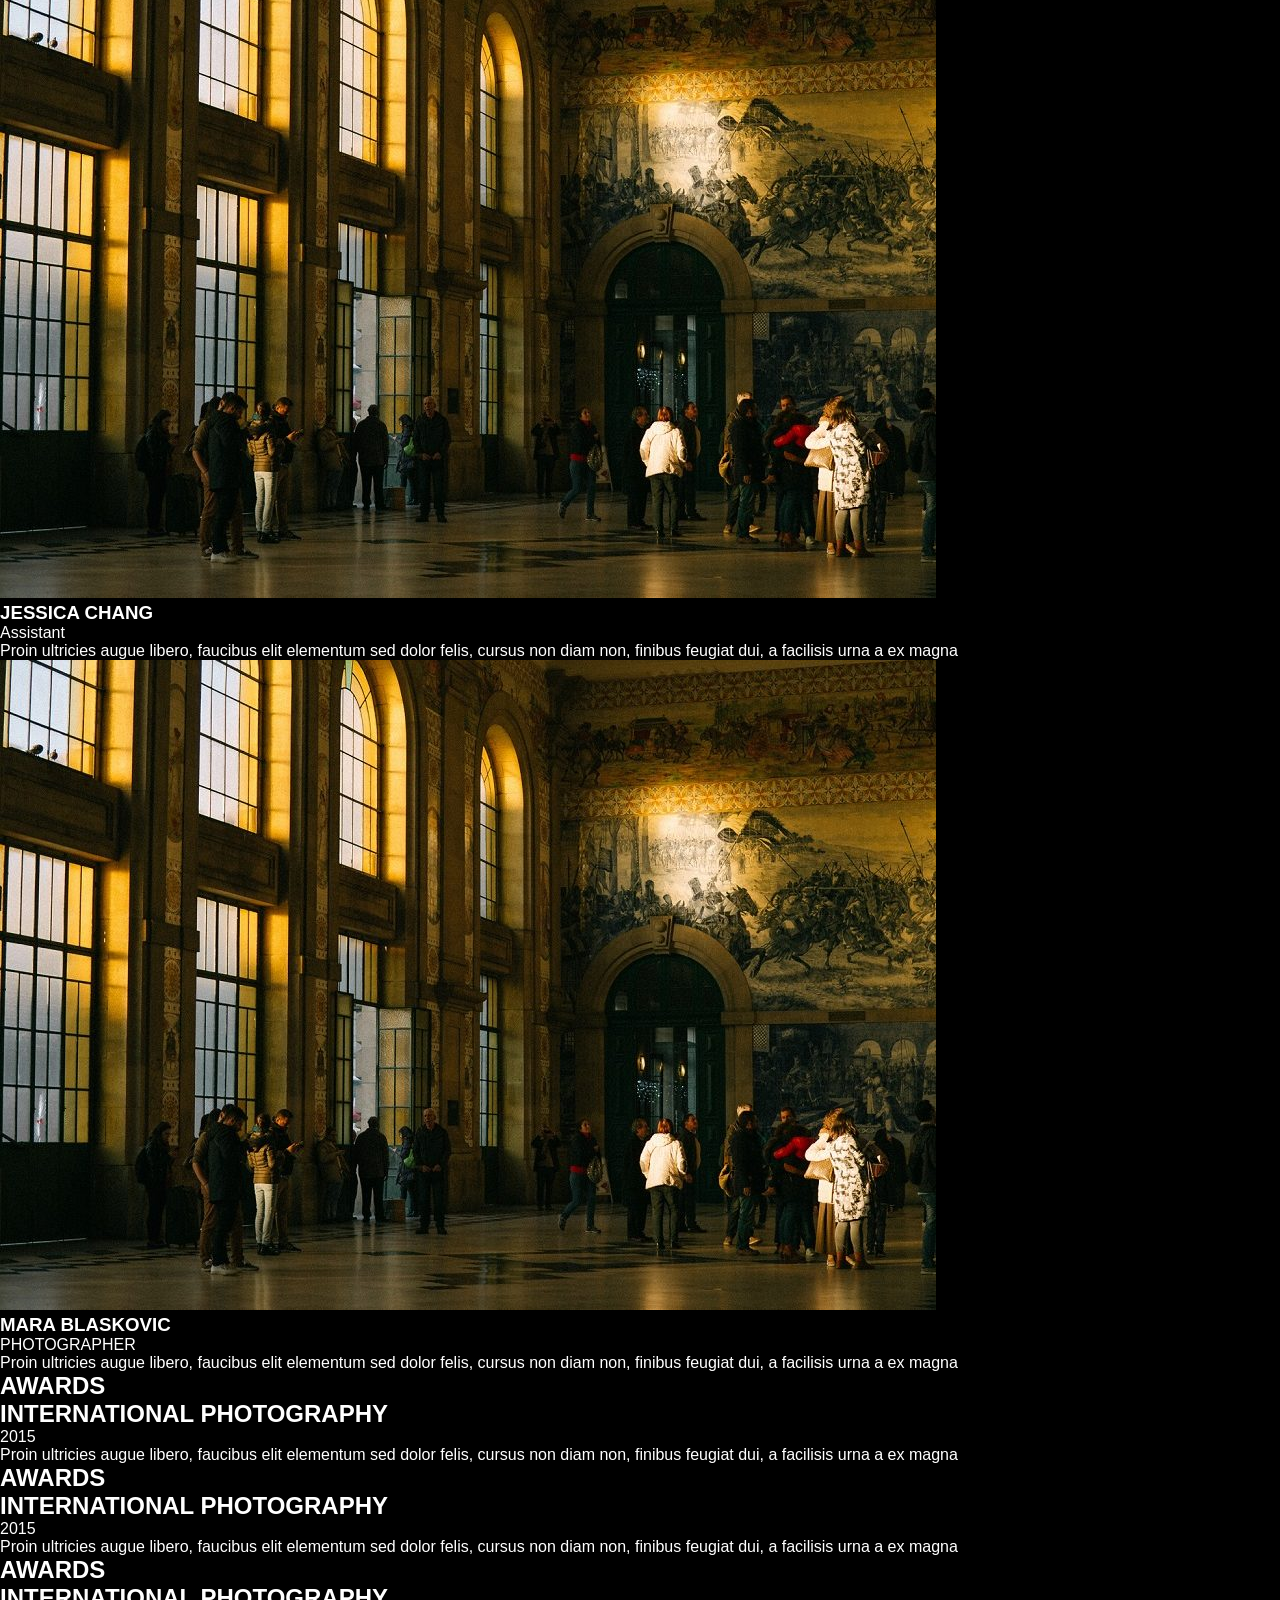
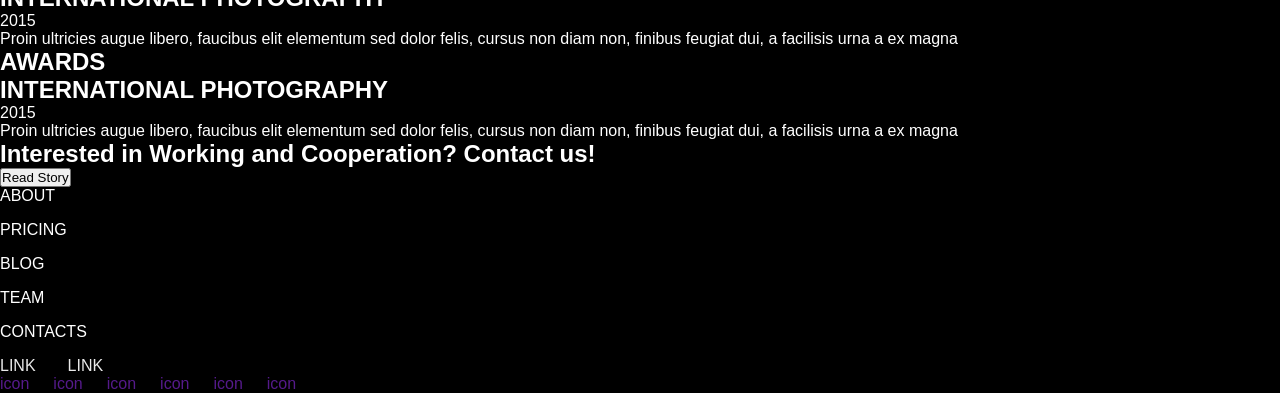
<file: team.html>
<!DOCTYPE html>
<html lang="en">
<head>
    <meta charset="UTF-8">
    <meta name="viewport" content="width=device-width, initial-scale=1.0">
    <title>Proyecto Final</title>
    <link rel="stylesheet" href="styles.css">
</head>
<header>
    <nav class="navbar">
        <ul class = "ulnavbar">
            <li><a href="">ABOUT</a></li>
            <li><a href="">PRICING</a></li>
            <li><a href="">BLOG</a></li>
            <li><a href="">TEAM</a></li>
            <li><a href="">CONTACTS</a></li>
        </ul>
    </nav>
</header>
<body>
    
    <section>

        <h1> OUR TEAM</h1>
        <h2> HELLO NICE TO MEET YOU </h2>
        <img src="imgs/img item.jpg" alt="">

        <p>I’m John Taylor, one of the top 10 photography and filmmaking artists living in Florida. The way to my passion was long – filmmaking, branding, painting, and many other exciting things. However, my digital photo manipulation and compositing turned into my own style made it possible for me to work in several areas including journalism, nature photography, art nude portraits, and others.

        My photography collections take part in multiple festivals and contests. Thus, I’m sure you’ll love your photos! I have a great team of professionals that have chosen the art of photography as a lifestyle. These talented people help me make shots even more beautiful. So, meet my team!</p>

    </section>
    
    <section>

        <img src="imgs/img item.jpg" alt="">
        <h3>SAMUEL CRUZE</h3>
        <p>Owner</p>

        <p>Proin ultricies augue libero, faucibus elit elementum sed dolor felis, cursus non diam non, finibus feugiat dui, a facilisis urna a ex magna</p>
    </section>

    <section>

        <img src="imgs/img item.jpg" alt="">
        <h3>JESSICA CHANG</h3>
        <p>Assistant</p>

        <p>Proin ultricies augue libero, faucibus elit elementum sed dolor felis, cursus non diam non, finibus feugiat dui, a facilisis urna a ex magna</p>
    </section>

    
    <section>

        <img src="imgs/img item.jpg" alt="">
        <h3> MARA BLASKOVIC</h3>
        <p>PHOTOGRAPHER</p>
        <p>Proin ultricies augue libero, faucibus elit elementum sed dolor felis, cursus non diam non, finibus feugiat dui, a facilisis urna a ex magna</p>

    </section>


    <section>

        <h1>AWARDS</h1>

        <h2> INTERNATIONAL PHOTOGRAPHY</h2>
        <p>2015</p>
        <p>Proin ultricies augue libero, faucibus elit elementum sed dolor felis, cursus non diam non, finibus feugiat dui, a facilisis urna a ex magna</p>
        <h1>AWARDS</h1>

        <h2> INTERNATIONAL PHOTOGRAPHY</h2>
        <p>2015</p>
        <p>Proin ultricies augue libero, faucibus elit elementum sed dolor felis, cursus non diam non, finibus feugiat dui, a facilisis urna a ex magna</p>
        <h1>AWARDS</h1>

        <h2> INTERNATIONAL PHOTOGRAPHY</h2>
        <p>2015</p>
        <p>Proin ultricies augue libero, faucibus elit elementum sed dolor felis, cursus non diam non, finibus feugiat dui, a facilisis urna a ex magna</p>
        <h1>AWARDS</h1>

        <h2> INTERNATIONAL PHOTOGRAPHY</h2>
        <p>2015</p>
        <p>Proin ultricies augue libero, faucibus elit elementum sed dolor felis, cursus non diam non, finibus feugiat dui, a facilisis urna a ex magna</p>
    </section>

    <section>

        <h1> Interested in Working and Cooperation? Contact us! </h1>

        <button> Read Story</button>
    </section>
   <footer>


    <div class = "pagesfooter">
        <ul>
        <li><a href="">ABOUT</a></li>
        <li><a href="">PRICING</a></li>
        <li><a href="">BLOG</a></li>
        <li><a href="">TEAM</a></li>
        <li><a href="">CONTACTS</a></li>
        </ul>
    </div>
    <div class = "contacts">
        <a href="">LINK</a>  
        <a href="">LINK</a>  
    </div>

    <div class = "icons">
        <a href="">icon</a>
        <a href="">icon</a>
        <a href="">icon</a>
        <a href="">icon</a>
        <a href="">icon</a>
        <a href="">icon</a>
    </div>
</footer>
</body>
</html>
</file>
<file: styles.css>
* {
    margin: 0;
    padding: 0;
    box-sizing: border-box;
    text-decoration: none;
}

body {
    background-color: black;
    color: white;
    font-family: Arial, sans-serif;
}

.navbar
{
    width: 100%;
    background-color: black;
    padding: 1%;
}
.ulnavbar
{
    display: flex;
    justify-content: flex-end;
    align-items: center;
    gap: 100px;
    list-style: none; 
      
}
li
{
    border-radius: 3px;
    padding: 5px;
}
li a 
{
    color: white;
}
 li:hover
{
    text-decoration: underline;
}
 button:hover
{
    background-color: grey;
}

.imggrande {
    width: 100%;
    height: 65vh;
    position: relative;
}

.imggrande img {
    width: 100%;
    height: 100%;
    display: block;
}
.flechas {
    position: absolute;
    bottom: 3%;
    left: 2%;
    display: flex;
    gap: 0.5rem;
}

.flechas button {
    background-color: black;
    color: white;
    border: none;
    padding: 15px;
    cursor: pointer;
}

.pimg {
    position: absolute;
    bottom: 3%;
    right: 5%;
    background-color: black;
    color: white;
    padding: 1%;
}

 article img :hover
{
    opacity: 30%;
}

.cards {
    display: grid;
    grid-template-columns:1fr 1fr 1fr;
    gap: 1.5rem;
    width: 65%;
    margin: 0 auto;
}
.cards article {
    display: flex;
    justify-content: center;
    align-items: center;
    position: relative;
    overflow: hidden;
}

.cards article a {
    width: 100%;
    display: flex;
    justify-content: center;
    align-items: center;
}

.cards img {
    width: 100%;
    display: block;
    transition: 0.3s;
}

.textcards {
    position: absolute;
    color: white;
    opacity: 0;
    z-index: 1;
}

.cards article:hover img {
    filter: brightness(30%);
}

.cards article:hover .textcards {
    opacity: 1;
}

.cards img {
    width: 100%;
    height: 100%;
    display: block;
    
}

.contenedorload
{
    padding: 2%;
    display: flex;
    justify-content: center;
    align-items: center;
}
.buttonload
{
    
    background-color: black;
    padding: 1%;
    
}
.buttonload, .flechas :hover
{
    background-color: gray;
    cursor: pointer;
}

.flechas :hover
{
    background-color: gray;
    cursor: pointer;
}
.redes {
    display: flex;
    justify-content: space-between;
    align-items: center;
    background-color: black;
    padding: 1%;
}
.contacts {
    display: flex;
    gap: 2rem;
}

.icons {
    display: flex;
    gap: 1.5rem;
}
.redes a {
    color: #e9e9e9;
    text-decoration: none;
}
.contacts a
{
color: #e9e9e9;
    text-decoration: none;
} 

.titleproject
{
    padding: 2%;
    color: white;
}
footer {
    background-color: black;
    color: white;
}


.contfooter {
    display: grid;
    grid-template-columns: 1.5fr 0.7fr 1fr 1fr;
    width: 70%;
    margin: 0 auto;
    gap: 3em;
    padding: 4em 0;
}

.cardsfooter {
    display: grid;
    grid-template-columns: 1fr 1fr 1fr;
    gap: 1em;
}

.cardsfooter img {
    width: 100%;
    display: block;
}

.pagesfooter ul {
    list-style: none;
}

.pagesfooter li {
    margin-bottom: 1em;
    padding: 0;
}

.iconsfooter {
    display: flex;
    gap: 0.8em;
    margin-bottom: 1em;
}

.iconsfooter a {
    color: gray;
}

.contactsfooter .contacts {
    display: flex;
    flex-direction: column;
    gap: 1em;
}

.contactsfooter .contacts a {
    color: gray;
}

.contfooter h2 {
    font-size: 1em;
    margin-bottom: 1.5em;
    font-weight: normal;
}


.ruta {
    display: flex;
    align-items: center;
    gap: 15px;
    padding: 2% 3%;
    background-color: #151515;
}

.ruta a {
    color: white;
}

.ruta p {
    color: gray;
}

.ruta a:hover {
    color: gray;
}

.singleproject {
    width: 65%;
    margin: 0 auto;
    padding: 3% 0;
}

.singleproject h1 {
    font-size: 24px;
    margin-bottom: 30px;
}

.singleproject img {
    width: 100%;
    display: block;
}

.descriptionproject {
    display: flex;
    flex-direction: column;
    gap: 24px;
    padding: 3% 0;
    color: #ccc;
    line-height: 160%;
}

.imgssingle {
    display: flex;
    flex-direction: column;
    gap: 24px;
}

.relatedprojects {
    width: 65%;
    margin: 0 auto;
    padding: 3% 0;
}

.relatedprojects h2 {
    font-size: 20px;
    margin-bottom: 30px;
}

.cardsrelated {
    display: grid;
    grid-template-columns: 1fr 1fr 1fr 1fr;
    gap: 24px;
}

.cardsrelated img {
    width: 100%;
    display: block;
    height: 200px;
}

.cardsrelated h3 {
    color: white;
    font-size: 14px;
    margin-top: 16px;
    margin-bottom: 8px;
}

.cardsrelated p {
    color: gray;
    font-size: 13px;
}

.cardsrelated a {
    color: white;
    cursor: pointer;
}

.cardsrelated article:hover img {
    opacity: 0.5;
}


.commentproject {
    width: 65%;
    margin: 0 auto;
    padding: 3% 0;
}

.commentproject h2 {
    font-size: 20px;
    margin-bottom: 32px;
}

.datoscomment {
    display: grid;
    grid-template-columns: 1fr 1fr;
    gap: 32px;
    margin-bottom: 32px;
}

.datoscomment div {
    display: flex;
    flex-direction: column;
    gap: 8px;
}


/* Campos del formulario */

.commentproject input,
.commentproject textarea {
    width: 100%;
    background-color: black;
    color: white;
    border: none;
    border-bottom: 1px solid gray;
    padding: 16px 0;
}

.commentproject label {
    color: gray;
}


.messagecomment {
    display: flex;
    flex-direction: column;
    gap: 8px;
}

.messagecomment textarea {
    height: 128px;
}

.buttoncomment {
    display: flex;
    justify-content: flex-end;
    margin-top: 32px;
}

.buttoncomment button {
    background-color: black;
    color: white;
    border: 1px solid gray;
    padding: 16px 48px;
    cursor: pointer;
}

.buttoncomment button:hover {
    background-color: white;
    color: black;
}

.confirmacion {
    width: 100%;
    border: 2px solid #46b450;
    color: gray;
    text-align: center;
    padding: 10px;
    margin-top: 30px;
    font-size: 16px;
}
</file>
